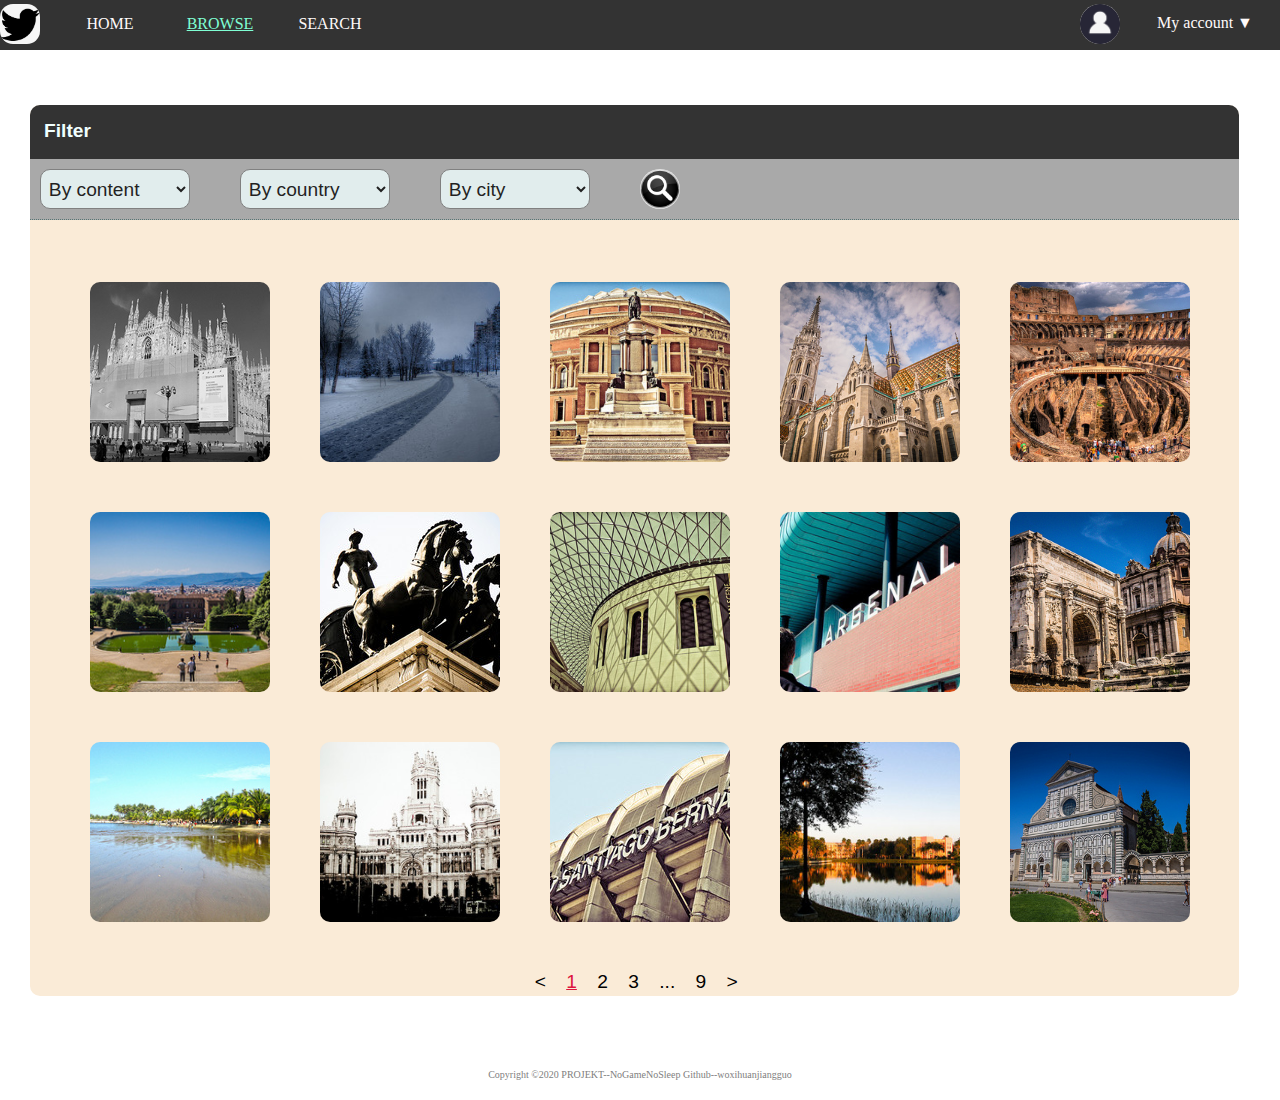
<file: src/browse.html>
<!DOCTYPE html>
<html lang="en">
<head>
    <meta charset="UTF-8">
    <meta name="viewport" content="width=device-width,initial-scale=1.0">
    <title>Browse</title>
    <link rel="stylesheet" href="css/gen.css">
    <link rel="stylesheet" href="css/reset.css">
    <link rel="stylesheet" href="css/browse.css">
    <script>
        function nextChange()
        {
            var first = document.getElementById("country_filter");
            var second = document.getElementById("city_filter");
            second.options.length = 0; // 清除second下拉框的所有内容
            if(first.selectedIndex == 0)
            {
                second.options.add(new Option("By city", "0", false, true));
            }
            if(first.selectedIndex == 1)
            {
                second.options.add(new Option("Shanghai", "0", false, true));
                second.options.add(new Option("Kunming", "2"));
                second.options.add(new Option("Yantai", "3"));
                second.options.add(new Option("Beijing", "1"));
            }

            if(first.selectedIndex == 2)
            {
                second.options.add(new Option("Tokyo", "0", false, true));
                second.options.add(new Option("Osaka", "1"));
                second.options.add(new Option("Kamakura", "2"));
            }
            if(first.selectedIndex == 3)
            {
                second.options.add(new Option("Rome", "0", false, true));
                second.options.add(new Option("Milan", "1"));
                second.options.add(new Option("Venice", "2"));
                second.options.add(new Option("Florence", "3"));
            }
            if(first.selectedIndex == 4)
            {
                second.options.add(new Option("New York", "0", false, true));
                second.options.add(new Option("San Francisco", "1"));
                second.options.add(new Option("Washington", "2"));
            }
        }

    </script>
</head>
<body>
    <nav>
    <ul class="navbar">
        <li id="nav_icon"><img src="../img/logo.jpg" alt="XX" width="40px" height="40px" ></li>
        <li class="nav_first_word"><a href="homepage.html">Home</a></li>
        <li class=" nav_current nav_back_word"><a href="browse.html">Browse</a></li>
        <li class="nav_back_word"><a href="search.html">Search</a></li>
        <li id="nav_last">My account ▼
            <ul>
                <li><img src="../img/up.jpg" alt="error" height="35px" width="35px" class="userIcon"><a href="user/upload.html">Upload</a></li>
                <li><img src="../img/my.jpg" alt="error" height="35px" width="35px" class="userIcon"><a href="user/myphoto.html">My photo</a></li>
                <li><img src="../img/love.jpg" alt="error" height="35px" width="35px" class="userIcon"><a href="user/favourite.html">Favourite</a></li>
                <li><img src="../img/login.jpg" alt="error" height="35px" width="35px" class="userIcon"><a href="../index.html">Login</a></li>
            </ul>
        </li>
        <li id="nav_man"><img src="../img/man.jpg" alt="error" width="40px" height="40px"></li>
    </ul>
</nav>

    <main>
        <section>
            <div class="search_title">
                <h1>Filter</h1>
            </div>
            <div class="search_below in_middle">
                <select name="content_filter" id="content_filter">
                    <option value="none" selected>By content</option>
                    <option value="Sea">Sea</option>
                    <option value="Building">Building</option>
                    <option value="Forest">Forest</option>
                    <option value="People">People</option>
                </select>
                <select name="country_filter" id="country_filter" onchange="nextChange()">
                    <option value="none" selected>By country</option>
                    <option value="Sea">China</option>
                    <option value="Building">Japan</option>
                    <option value="Forest">Italy</option>
                    <option value="People">America</option>
                </select>
                <select name="city_filter" id="city_filter">
                    <option value="none" selected>By city</option>
                </select>
                <label for="search_by_filter">
                    <img src="../img/search.jpg" alt="error" height="40px" width="40px" class="search_button">
                </label>
                <input type="button" id="search_by_filter" onclick="alert('已完成搜索')" style="visibility: hidden">
            </div>

            <div class="browse_pic">
                <div class="picWall">
                    <ul>
                        <li><div><a href="detail.html"><img src="../img/browsepic/pic1.jpg" alt="error"></a></div></li>
                        <li><div><a href="detail.html"><img src="../img/browsepic/pic2.jpg" alt="error"></a></div></li>
                        <li><div><a href="detail.html"><img src="../img/browsepic/pic3.jpg" alt="error"></a></div></li>
                    </ul>
                    <ul>
                        <li><div><a href="detail.html"><img src="../img/browsepic/pic4.jpg" alt="error"></a></div></li>
                        <li><div><a href="detail.html"><img src="../img/browsepic/pic5.jpg" alt="error"></a></div></li>
                        <li><div><a href="detail.html"><img src="../img/browsepic/pic6.jpg" alt="error"></a></div></li>
                    </ul>
                    <ul>
                        <li><div><a href="detail.html"><img src="../img/browsepic/pic7.jpg" alt="error"></a></div></li>
                        <li><div><a href="detail.html"><img src="../img/browsepic/pic8.jpg" alt="error"></a></div></li>
                        <li><div><a href="detail.html"><img src="../img/browsepic/pic9.jpg" alt="error"></a></div></li>
                    </ul>
                    <ul>
                        <li><div><a href="detail.html"><img src="../img/browsepic/pic10.jpg" alt="error"></a></div></li>
                        <li><div><a href="detail.html"><img src="../img/browsepic/pic11.jpg" alt="error"></a></div></li>
                        <li><div><a href="detail.html"><img src="../img/browsepic/pic12.jpg" alt="error"></a></div></li>
                    </ul>
                    <ul>
                        <li><div><a href="detail.html"><img src="../img/browsepic/pic13.jpg" alt="error"></a></div></li>
                        <li><div><a href="detail.html"><img src="../img/browsepic/pic14.jpg" alt="error"></a></div></li>
                        <li><div><a href="detail.html"><img src="../img/browsepic/pic15.jpg" alt="error"></a></div></li>
                    </ul>
                </div>
                <h1 id="page_number">
                    <ul>
                        <li>&#60;</li>
                        <li>1</li>
                        <li>2</li>
                        <li>3</li>
                        <li>...</li>
                        <li>9</li>
                        <li>&#62;</li>
                    </ul>
                </h1>
            </div>
        </section>

        <aside>
            <div id="aside_top">
                <div class="search_title" >
                    <h1>Search by Title</h1>
                </div>
                <div class="search_below">
                    <input type="text" placeholder="Search">
                    <label for="search_by_word">
                        <img src="../img/search.jpg" alt="error" height="40px" width="40px" class="search_button">
                    </label>
                    <input type="button" id="search_by_word" onclick="alert('已完成搜索')" style="visibility: hidden">
                </div>
            </div>
            <div id="aside_mid">
                <div class="search_title">
                    <h1>Hot Country</h1>
                </div>
                <div class="search_below in_middle hyperlink"><a href="#" onclick="alert('已完成切换')">Italy</a></div>
                <div class="search_below in_middle hyperlink"><a href="#" onclick="alert('已完成切换')">China</a></div>
                <div class="search_below hyperlink"><a href="#" onclick="alert('已完成切换')">Japan</a></div>
            </div>
            <div id="aside_bottom">
                <div class="search_title">
                    <h1>Hot City</h1>
                </div>
                <div class="search_below in_middle hyperlink"><a href="#" onclick="alert('已完成切换')">Rome</a></div>
                <div class="search_below in_middle hyperlink"><a href="#" onclick="alert('已完成切换')">Shanghai</a></div>
                <div class="search_below hyperlink"><a href="#" onclick="alert('已完成切换')">Tokyo</a></div>
            </div>
            <div id="aside_bottom2">
                <div class="search_title">
                    <h1>Hot Content</h1>
                </div>
                <div class="search_below in_middle hyperlink"><a href="#" onclick="alert('已完成切换')">People</a></div>
                <div class="search_below in_middle hyperlink"><a href="#" onclick="alert('已完成切换')">Building</a></div>
                <div class="search_below hyperlink"><a href="#" onclick="alert('已完成切换')">Scenery</a></div>
            </div>
        </aside>
    </main>

    <footer id="word_footer_search">
        Copyright ©2020 PROJEKT--NoGameNoSleep Github--woxihuanjiangguo
    </footer>
</body>
</html>
</file>
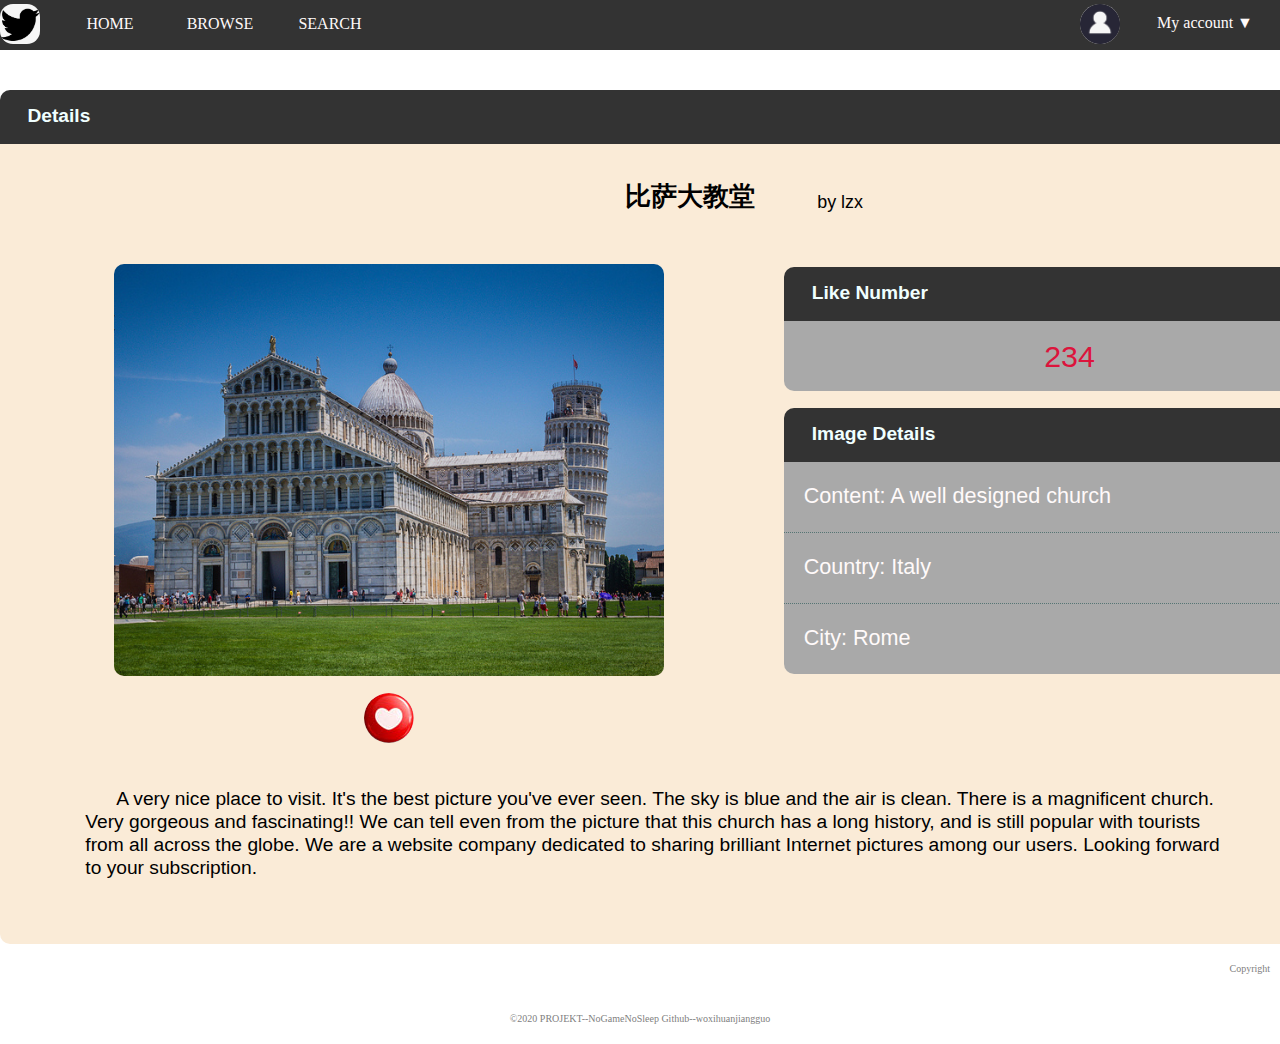
<file: src/detail.html>
<!DOCTYPE html>
<html lang="en">
<head>
    <meta charset="UTF-8">
    <meta name="viewport" content="width=device-width,initial-scale=1.0">
    <title>Details</title>
    <link rel="stylesheet" href="css/gen.css">
    <link rel="stylesheet" href="css/reset.css">
    <link rel="stylesheet" href="css/detail.css">
</head>
<body>
<nav>
    <ul class="navbar">
        <li id="nav_icon"><img src="../img/logo.jpg" alt="XX" width="40px" height="40px"></li>
        <li class="nav_first_word"><a href="homepage.html">Home</a></li>
        <li class="nav_back_word"><a href="browse.html">Browse</a></li>
        <li class="nav_back_word"><a href="search.html">Search</a></li>
        <li id="nav_last">My account ▼
            <ul>
                <li><img src="../img/up.jpg" alt="error" height="35px" width="35px" class="userIcon"><a
                        href="user/upload.html">Upload</a></li>
                <li><img src="../img/my.jpg" alt="error" height="35px" width="35px" class="userIcon"><a
                        href="user/myphoto.html">My photo</a></li>
                <li><img src="../img/love.jpg" alt="error" height="35px" width="35px" class="userIcon"><a
                        href="user/favourite.html">Favourite</a></li>
                <li><img src="../img/login.jpg" alt="error" height="35px" width="35px" class="userIcon"><a
                        href="../index.html">Login</a></li>
            </ul>
        </li>
        <li id="nav_man"><img src="../img/man.jpg" alt="error" width="40px" height="40px"></li>
    </ul>
</nav>

<main>
    <div class="search_title">
        <h1>Details</h1>
    </div>
    <div class="search_below">
        <h1 id="topic">比萨大教堂 <span id="author">by lzx</span> </h1>
        <div class="detail_body">

            <div class="detail_body_left">
                <img src="../img/otherpic/searchpic.jpg" alt="er" width="550px" height="auto">
                <a href="#" onclick="alert('您已喜欢这个图片')"><img src="../img/like.jpg" id="like_icon" alt="er" width="50px" height="auto"></a>
            </div>
            <div class="detail_body_right">
                <div class="search_title">
                    <h1>Like Number</h1>
                </div>
                <div class="search_below like_number">
                    <h1>234</h1>
                </div>
                <div class="search_title">
                    <h1>Image Details</h1>
                </div>
                <div class="search_below in_middle image_details">
                    <h1>Content: A well designed church</h1>
                </div>
                <div class="search_below in_middle image_details">
                    <h1>Country: Italy</h1>
                </div>
                <div class="search_below image_details">
                <h1>City: Rome</h1>
            </div>
            </div>
            <p>
                      A very nice place to visit. It's the best picture you've ever seen. The sky is blue and the air is clean. There is a magnificent church.
                Very gorgeous and fascinating!! We can tell even from the picture that this church has a long history, and is still popular with tourists
                from all across the globe. We are a website company dedicated to sharing brilliant Internet pictures among our users. Looking forward
                to your subscription.
            </p>
            <pre>
                      A very nice place to visit. It's the best picture you've ever seen. The sky is blue and the air is clean. There is a magnificent church.
                Very gorgeous and fascinating!! We can tell even from the picture that this church has a long history, and is still popular with tourists
                from all across the globe. We are a website company dedicated to sharing brilliant Internet pictures among our users. Looking forward
                to your subscription.
            </pre>
        </div>
    </div>
</main>

<footer id="word_footer_search">
    Copyright ©2020 PROJEKT--NoGameNoSleep Github--woxihuanjiangguo
</footer>
</body>
</html>
</file>
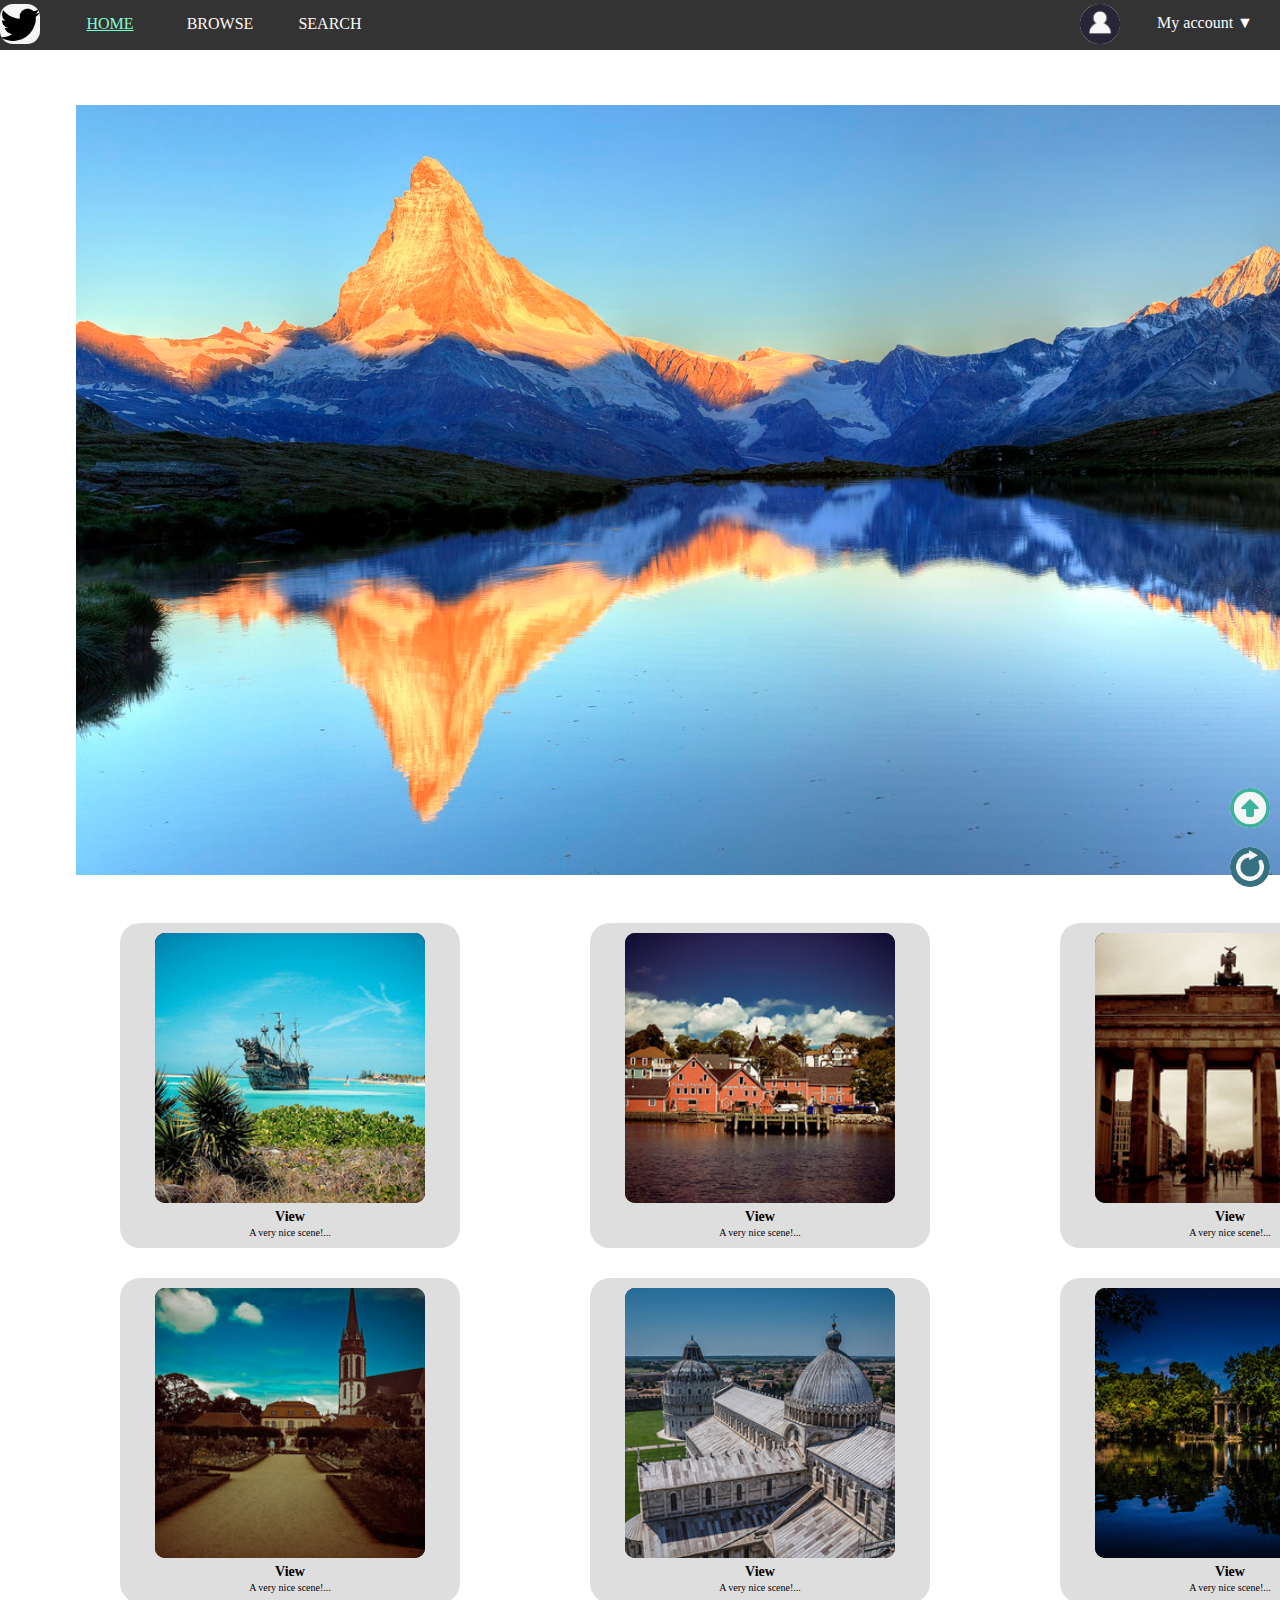
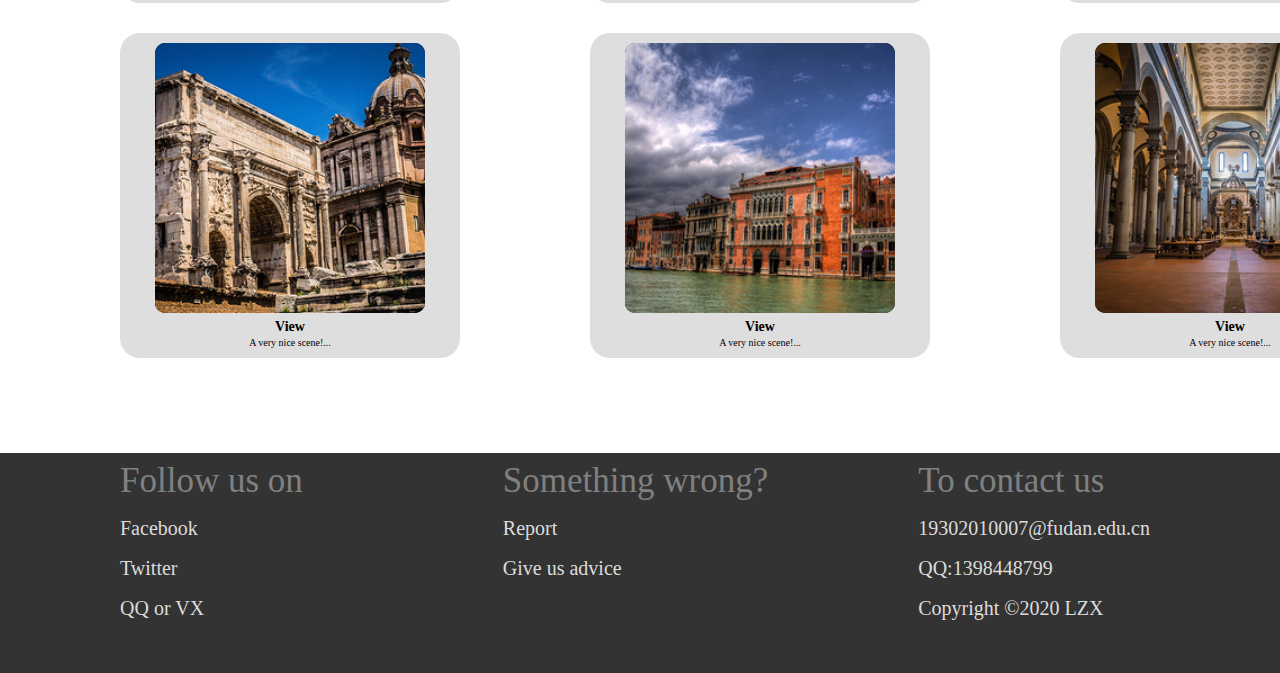
<file: src/homepage.html>
<!DOCTYPE html>
<html lang="en">
<head>
    <meta charset="UTF-8">
    <meta name="viewport" content="width=device-width,initial-scale=1.0">
    <title>Home</title>
    <link rel="stylesheet" href="css/gen.css">
    <link rel="stylesheet" href="css/reset.css">
</head>
<body>
    <nav>
        <ul class="navbar">
            <li id="nav_icon"><img src="../img/logo.jpg" alt="XX" width="40px" height="40px" ></li>
            <li class="nav_first_word nav_current"><a href="homepage.html">Home</a></li>
            <li class="nav_back_word"><a href="browse.html">Browse</a></li>
            <li class="nav_back_word"><a href="search.html">Search</a></li>
            <li id="nav_last">My account ▼
                <ul>
                    <li><img src="../img/up.jpg" alt="error" height="35px" width="35px" class="userIcon"><a href="user/upload.html">Upload</a></li>
                    <li><img src="../img/my.jpg" alt="error" height="35px" width="35px" class="userIcon"><a href="user/myphoto.html">My photo</a></li>
                    <li><img src="../img/love.jpg" alt="error" height="35px" width="35px" class="userIcon"><a href="user/favourite.html">Favourite</a></li>
                    <li><img src="../img/login.jpg" alt="error" height="35px" width="35px" class="userIcon"><a href="../index.html">Login</a></li>
                </ul>
            </li>
            <li id="nav_man"><img src="../img/man.jpg" alt="error" width="40px" height="40px"></li>
        </ul>
    </nav>

    <section class="headPic">
            <img src="../img/homepic/head.jpg" alt="error">
        </section>

    <section class="sixPic">
            <ul>
                <li>
                    <a href="detail.html"><img src="../img/homepic/home1.jpg" alt="error"></a>
                    <h1>View</h1>
                    <p>A very nice scene!...</p>
                </li>
                <li><a href="detail.html"><img src="../img/homepic/home2.jpg" alt="error"></a>
                    <h1>View</h1>
                    <p>A very nice scene!...</p>
                </li>
                <li><a href="detail.html"><img src="../img/homepic/home3.jpg" alt="error"></a>
                    <h1>View</h1>
                    <p>A very nice scene!...</p>
                </li>
            </ul>
            <ul>
                <li><a href="detail.html"><img src="../img/homepic/home4.jpg" alt="error"></a>
                    <h1>View</h1>
                    <p>A very nice scene!...</p>
                </li>
                <li><a href="detail.html"><img src="../img/homepic/home5.jpg" alt="error"></a>
                    <h1>View</h1>
                    <p>A very nice scene!...</p>
                </li>
                <li><a href="detail.html"><img src="../img/homepic/home6.jpg" alt="error"></a>
                    <h1>View</h1>
                    <p>A very nice scene!...</p>
                </li>
            </ul>
            <ul>
                <li><a href="detail.html"><img src="../img/homepic/home7.jpg" alt="error"></a>
                    <h1>View</h1>
                    <p>A very nice scene!...</p>
                </li>
                <li><a href="detail.html"><img src="../img/homepic/home8.jpg" alt="error"></a>
                    <h1>View</h1>
                    <p>A very nice scene!...</p>
                </li>
                <li><a href="detail.html"><img src="../img/homepic/home9.jpg" alt="error"></a>
                <h1>View</h1>
                    <p>A very nice scene!...</p>
                </li>
            </ul>
        </section>

    <div id="footerContainer">
        <footer id="homeFooter">
            <ul>
                <li>
                    <h1>Follow us on</h1>
                </li>
                <li>
                    <p>Facebook</p>
                </li>
                <li>
                    <p>Twitter</p>
                </li>
                <li>
                    <p>QQ or VX</p>
                </li>
            </ul>
            <ul>
                <li>
                    <h1>Something wrong?</h1>
                </li>
                <li>
                    <p>Report</p>
                </li>
                <li>
                    <p>Give us advice</p>
                </li>
            </ul>
            <ul>
                <li>
                    <h1>To contact us</h1>
                </li>
                <li>
                    <p>19302010007@fudan.edu.cn</p>
                </li>
                <li>
                    <p>QQ:1398448799</p>
                </li>
                <li>
                    <p>Copyright ©2020 LZX</p>
                </li>
            </ul>
        </footer>
    </div>


    <div class="button">
        <a href="#nav_icon"><img src="../img/button1.jpg" alt="error" width="40px" height="40px"></a>
        <br>
        <br>
        <div><img src="../img/button2.jpg" alt="error" width="40px" height="40px" onclick="alert('图片已刷新')"></div>
    </div>
</body>
</html>
</file>
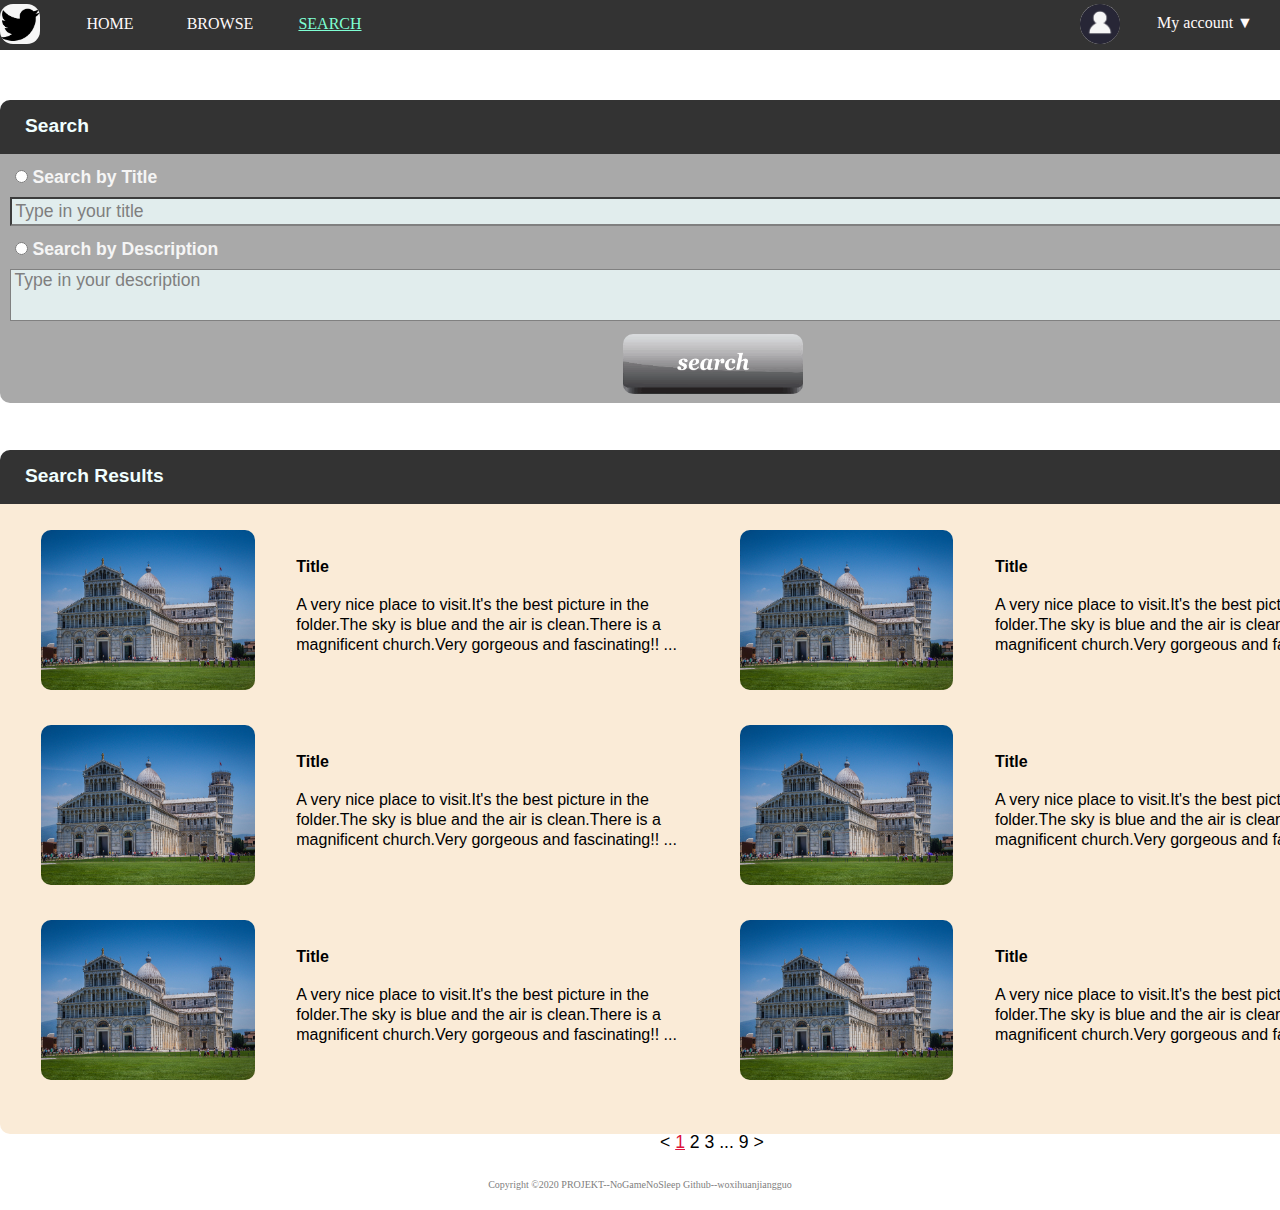
<file: src/search.html>
<!DOCTYPE html>
<html lang="en">
<head>
    <meta charset="UTF-8">
    <meta name="viewport" content="width=device-width,initial-scale=1.0">
    <title>Search</title>
    <link rel="stylesheet" href="css/gen.css">
    <link rel="stylesheet" href="css/reset.css">
    <link rel="stylesheet" href="css/search.css">
</head>
<body>
    <nav>
    <ul class="navbar">
        <li id="nav_icon"><img src="../img/logo.jpg" alt="XX" width="40px" height="40px" ></li>
        <li class="nav_first_word"><a href="homepage.html">Home</a></li>
        <li class="nav_back_word"><a href="browse.html">Browse</a></li>
        <li class="nav_current nav_back_word"><a href="search.html">Search</a></li>
        <li id="nav_last">My account ▼
            <ul>
                <li><img src="../img/up.jpg" alt="error" height="35px" width="35px" class="userIcon"><a href="user/upload.html">Upload</a></li>
                <li><img src="../img/my.jpg" alt="error" height="35px" width="35px" class="userIcon"><a href="user/myphoto.html">My photo</a></li>
                <li><img src="../img/love.jpg" alt="error" height="35px" width="35px" class="userIcon"><a href="user/favourite.html">Favourite</a></li>
                <li><img src="../img/login.jpg" alt="error" height="35px" width="35px" class="userIcon"><a href="../index.html">Login</a></li>
            </ul>
        </li>
        <li id="nav_man"><img src="../img/man.jpg" alt="error" width="40px" height="40px"></li>
    </ul>
</nav>

    <section>
        <div class="search_title">
            <h1>Search</h1>
        </div>
        <div class="search_below">
            <div id="choice1">
                <p>
                    <input type="radio" value="Search By Title"  id="radio_1" name="search_method">
                    <label for="radio_1">Search by Title</label>
                </p>
                <input type="text" placeholder="Type in your title" name="search_content_title">
            </div>
            <div id="choice2">
                <p>
                    <input type="radio" value="Search By Description" id="radio_2" name="search_method">
                    <label for="radio_2">Search by Description</label>
                </p>
                <textarea name="search_content_description" id="textarea" cols="30" rows="2" placeholder="Type in your description"></textarea>
            </div>

            <a href="#" onclick="alert('已完成搜索')"><img src="../img/searchbutton.png" alt="er" height="60px" width="180px"></a>
        </div>
    </section>

    <main>
        <div class="search_title">
            <h1>Search Results</h1>
        </div>
        <div class="search_below">
            <ul>
                <li>
                    <a href="detail.html"><img src="../img/otherpic/searchpic.jpg" alt="er"height="160px" width="auto"></a>
                    <div>
                        <h1>Title</h1>
                        <p>A very nice place to visit.It's the best picture in the folder.The sky is blue and the air is clean.There is a magnificent church.Very gorgeous and fascinating!!</p>
                    </div>
                </li>
                <li>
                    <a href="detail.html"><img src="../img/otherpic/searchpic.jpg" alt="er"height="160px" width="auto"></a>
                    <div>
                        <h1>Title</h1>
                        <p>A very nice place to visit.It's the best picture in the folder.The sky is blue and the air is clean.There is a magnificent church.Very gorgeous and fascinating!!</p>
                    </div>
                </li>
            </ul>
            <ul>
                <li>
                    <a href="detail.html"><img src="../img/otherpic/searchpic.jpg" alt="er"height="160px" width="auto"></a>
                    <div>
                        <h1>Title</h1>
                        <p>A very nice place to visit.It's the best picture in the folder.The sky is blue and the air is clean.There is a magnificent church.Very gorgeous and fascinating!!</p>
                    </div>
                </li>
                <li>
                    <a href="detail.html"><img src="../img/otherpic/searchpic.jpg" alt="er"height="160px" width="auto"></a>
                    <div>
                        <h1>Title</h1>
                        <p>A very nice place to visit.It's the best picture in the folder.The sky is blue and the air is clean.There is a magnificent church.Very gorgeous and fascinating!!</p>
                    </div>
                </li>
            </ul>
            <ul>
                <li>
                    <a href="detail.html"><img src="../img/otherpic/searchpic.jpg" alt="er"height="160px" width="auto"></a>
                    <div>
                        <h1>Title</h1>
                        <p>A very nice place to visit.It's the best picture in the folder.The sky is blue and the air is clean.There is a magnificent church.Very gorgeous and fascinating!!</p>
                    </div>
                </li>
                <li>
                    <a href="detail.html"><img src="../img/otherpic/searchpic.jpg" alt="er"height="160px" width="auto"></a>
                    <div>
                        <h1>Title</h1>
                        <p>A very nice place to visit.It's the best picture in the folder.The sky is blue and the air is clean.There is a magnificent church.Very gorgeous and fascinating!!</p>
                    </div>
                </li>
            </ul>

        </div>
        <h1 id="page_number">
            <ul>
                <li>&#60;</li>
                <li>1</li>
                <li>2</li>
                <li>3</li>
                <li>...</li>
                <li>9</li>
                <li>&#62;</li>
            </ul>
        </h1>
    </main>

    <footer id="word_footer_search">
        Copyright ©2020 PROJEKT--NoGameNoSleep Github--woxihuanjiangguo
    </footer>
</body>
</html>
</file>
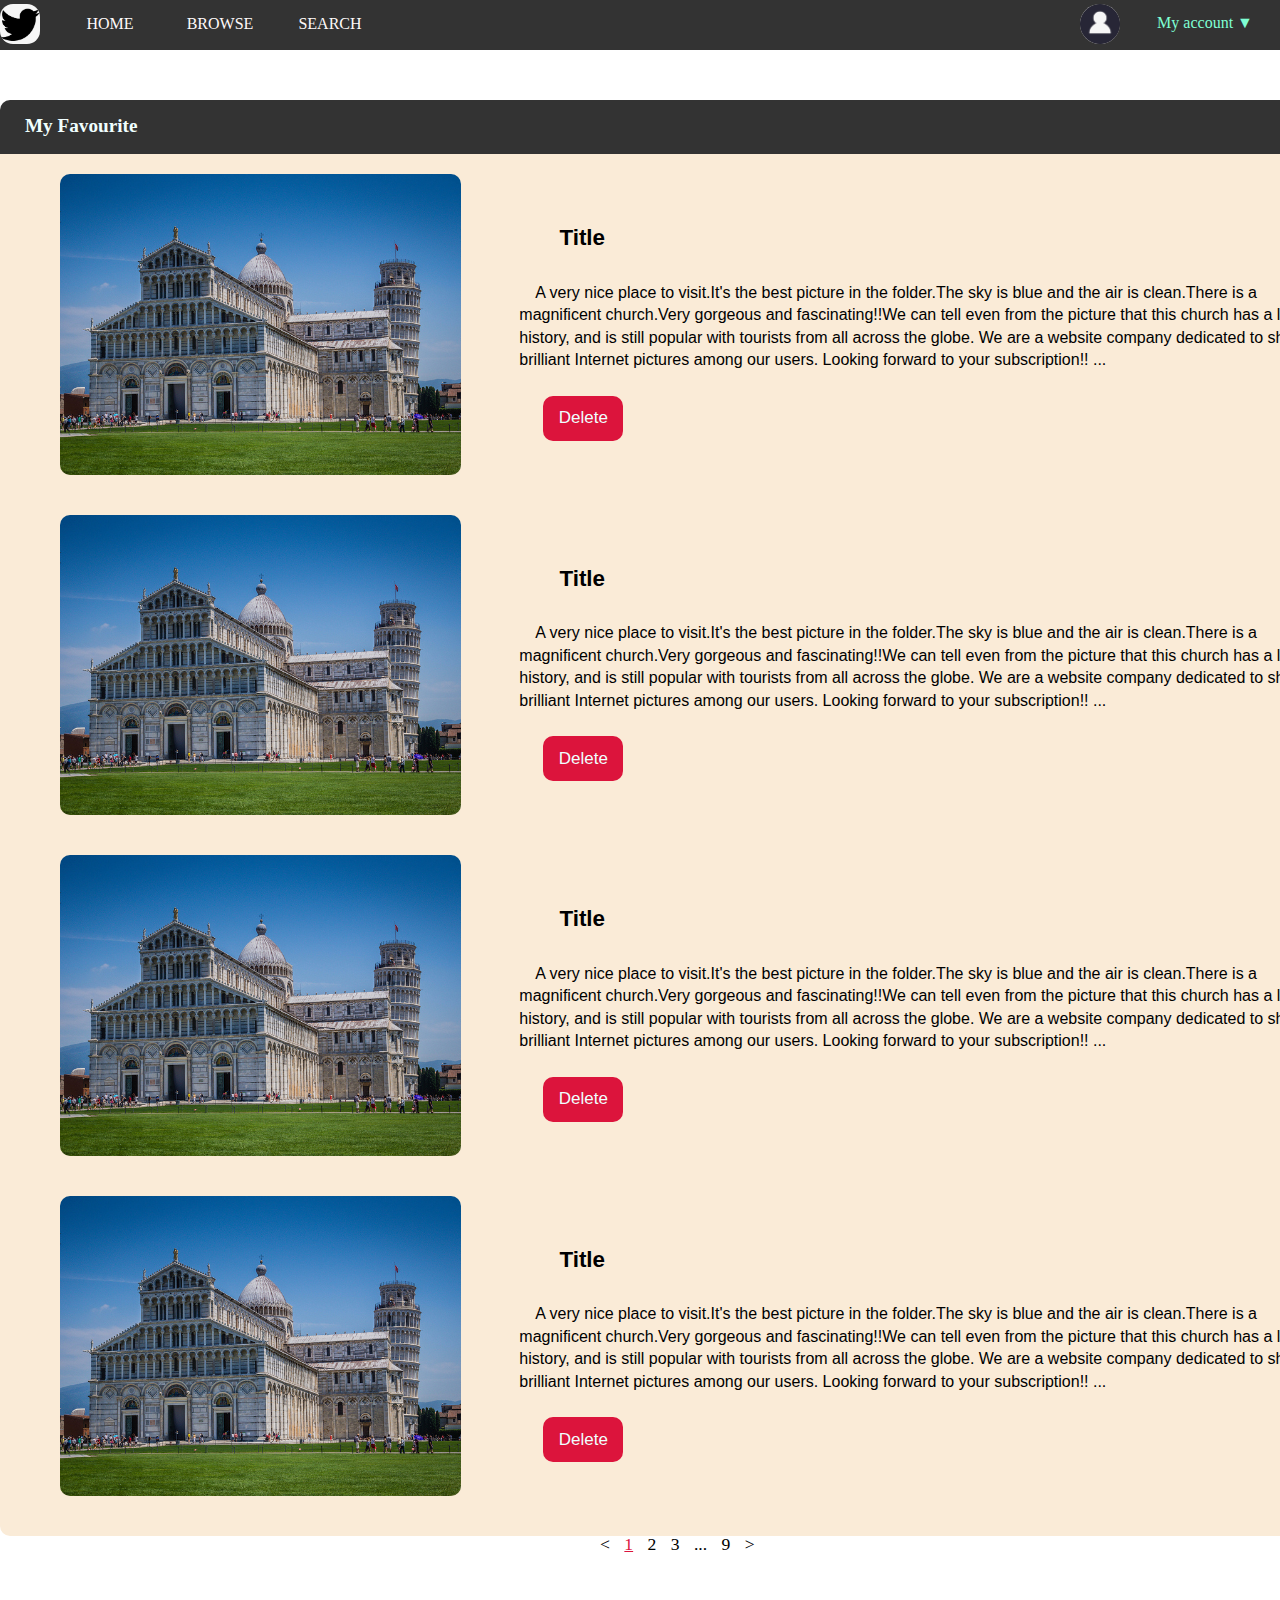
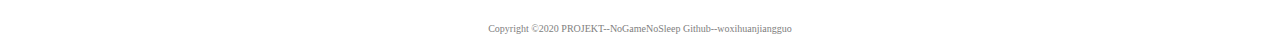
<file: src/user/favourite.html>
<!DOCTYPE html>
<html lang="en">
<head>
    <meta charset="UTF-8">
    <meta name="viewport" content="width=device-width,initial-scale=1.0">
    <title>My Favourite</title>
    <link rel="stylesheet" href="../css/gen.css">
    <link rel="stylesheet" href="../css/reset.css">
    <link rel="stylesheet" href="../css/mine.css">
</head>
<body>
<nav>
    <ul class="navbar">
        <li id="nav_icon"><img src="../../img/logo.jpg" alt="XX" width="40px" height="40px" ></li>
        <li class="nav_first_word"><a href="../homepage.html">Home</a></li>
        <li class="nav_back_word"><a href="../browse.html">Browse</a></li>
        <li class="nav_back_word"><a href="../search.html">Search</a></li>
        <li id="nav_last" style="color: aquamarine">My account ▼
            <ul>
                <li><img src="../../img/up.jpg" alt="error" height="35px" width="35px" class="userIcon"><a href="upload.html">Upload</a></li>
                <li><img src="../../img/my.jpg" alt="error" height="35px" width="35px" class="userIcon"><a href="myphoto.html">My photo</a></li>
                <li><img src="../../img/love.jpg" alt="error" height="35px" width="35px" class="userIcon"><a href="favourite.html">Favourite</a></li>
                <li><img src="../../img/login.jpg" alt="error" height="35px" width="35px" class="userIcon"><a href="../../index.html">Login</a></li>
            </ul>
        </li>
        <li id="nav_man"><img src="../../img/man.jpg" alt="error" width="40px" height="40px"></li>
    </ul>
</nav>

<main>
    <div class="search_title">
        <h1>My Favourite</h1>
    </div>
    <div class="search_below">
        <ul>
            <li>
                <a href="../detail.html"><img src="../../img/otherpic/searchpic.jpg" alt="er"></a>
                <div>
                    <h1>Title</h1>
                    <p>A very nice place to visit.It's the best picture in the folder.The sky is blue and the air is clean.There is a magnificent church.Very gorgeous and fascinating!!We can tell even from the picture that this church has a long history, and is still popular with tourists
                        from all across the globe. We are a website company dedicated to sharing brilliant Internet pictures among our users. Looking forward to your subscription!!</p>
                    <input type="button" value="Delete" onclick="alert('已删除')">
                </div>
            </li>
            <li>
                <a href="../detail.html"><img src="../../img/otherpic/searchpic.jpg" alt="er"></a>
                <div>
                    <h1>Title</h1>
                    <p>A very nice place to visit.It's the best picture in the folder.The sky is blue and the air is clean.There is a magnificent church.Very gorgeous and fascinating!!We can tell even from the picture that this church has a long history, and is still popular with tourists
                        from all across the globe. We are a website company dedicated to sharing brilliant Internet pictures among our users. Looking forward to your subscription!!</p>
                    <input type="button" value="Delete" onclick="alert('已删除')">
                </div>
            </li>
            <li>
                <a href="../detail.html"><img src="../../img/otherpic/searchpic.jpg" alt="er"></a>
                <div>
                    <h1>Title</h1>
                    <p>A very nice place to visit.It's the best picture in the folder.The sky is blue and the air is clean.There is a magnificent church.Very gorgeous and fascinating!!We can tell even from the picture that this church has a long history, and is still popular with tourists
                        from all across the globe. We are a website company dedicated to sharing brilliant Internet pictures among our users. Looking forward to your subscription!!</p>
                    <input type="button" value="Delete" onclick="alert('已删除')">
                </div>
            </li>
            <li>
                <a href="../detail.html"><img src="../../img/otherpic/searchpic.jpg" alt="er"></a>
                <div>
                    <h1>Title</h1>
                    <p>A very nice place to visit.It's the best picture in the folder.The sky is blue and the air is clean.There is a magnificent church.Very gorgeous and fascinating!!We can tell even from the picture that this church has a long history, and is still popular with tourists
                        from all across the globe. We are a website company dedicated to sharing brilliant Internet pictures among our users. Looking forward to your subscription!!</p>
                    <input type="button" value="Delete" onclick="alert('已删除')">
                </div>
            </li>
        </ul>
    </div>
    <h1 id="page_number">
        <ul>
            <li>&#60;</li>
            <li>1</li>
            <li>2</li>
            <li>3</li>
            <li>...</li>
            <li>9</li>
            <li>&#62;</li>
        </ul>
    </h1>
</main>

<footer id="word_footer_search">
    Copyright ©2020 PROJEKT--NoGameNoSleep Github--woxihuanjiangguo
</footer>
</body>
</html>
</file>
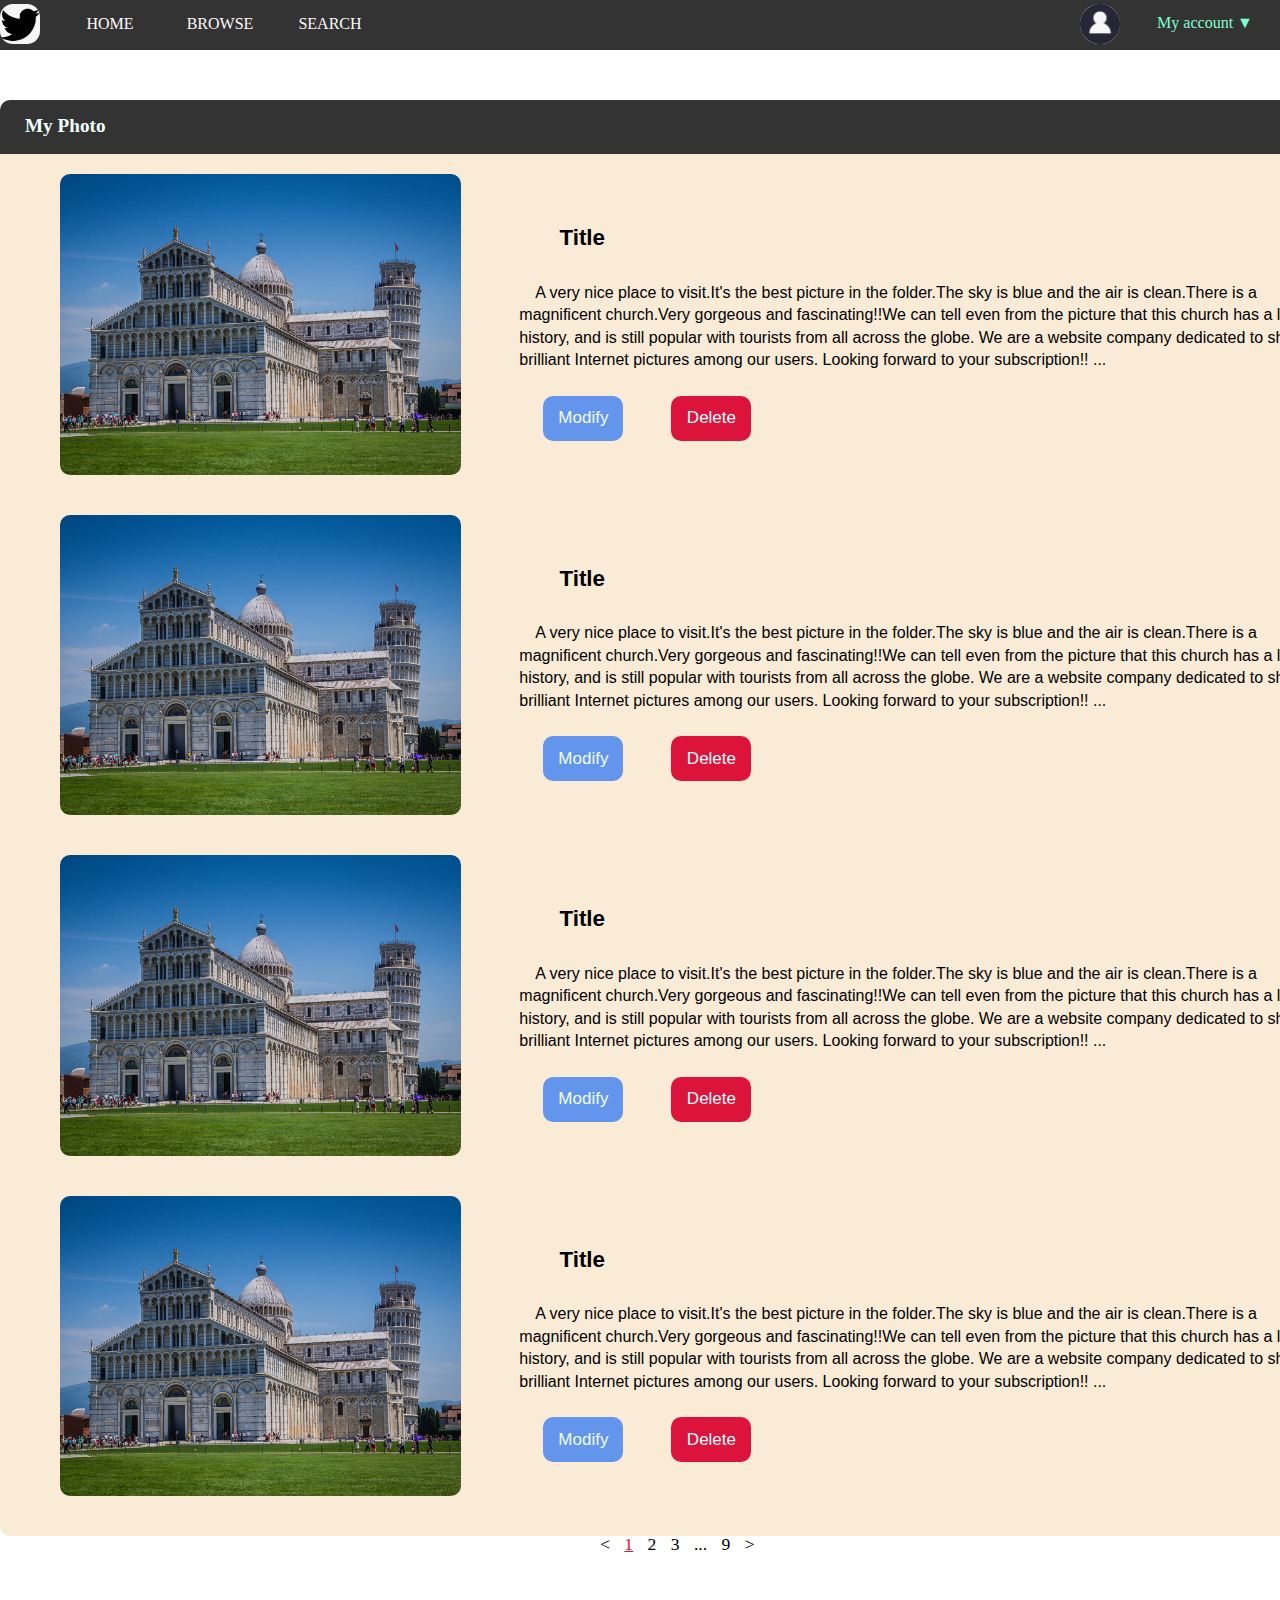
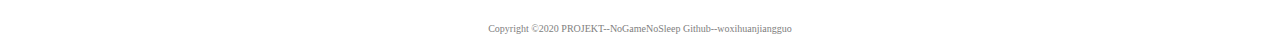
<file: src/user/myphoto.html>
<!DOCTYPE html>
<html lang="en">
<head>
    <meta charset="UTF-8">
    <meta name="viewport" content="width=device-width,initial-scale=1.0">
    <title>My Photo</title>
    <link rel="stylesheet" href="../css/gen.css">
    <link rel="stylesheet" href="../css/reset.css">
    <link rel="stylesheet" href="../css/mine.css">
</head>
<body>
<nav>
    <ul class="navbar">
        <li id="nav_icon"><img src="../../img/logo.jpg" alt="XX" width="40px" height="40px" ></li>
        <li class="nav_first_word"><a href="../homepage.html">Home</a></li>
        <li class="nav_back_word"><a href="../browse.html">Browse</a></li>
        <li class="nav_back_word"><a href="../search.html">Search</a></li>
        <li id="nav_last" style="color: aquamarine">My account ▼
            <ul>
                <li><img src="../../img/up.jpg" alt="error" height="35px" width="35px" class="userIcon"><a href="upload.html">Upload</a></li>
                <li><img src="../../img/my.jpg" alt="error" height="35px" width="35px" class="userIcon"><a href="myphoto.html">My photo</a></li>
                <li><img src="../../img/love.jpg" alt="error" height="35px" width="35px" class="userIcon"><a href="favourite.html">Favourite</a></li>
                <li><img src="../../img/login.jpg" alt="error" height="35px" width="35px" class="userIcon"><a href="../../index.html">Login</a></li>
            </ul>
        </li>
        <li id="nav_man"><img src="../../img/man.jpg" alt="error" width="40px" height="40px"></li>
    </ul>
</nav>

<main>
    <div class="search_title">
        <h1>My Photo</h1>
    </div>
    <div class="search_below">
        <ul>
            <li>
                <a href="../detail.html"><img src="../../img/otherpic/searchpic.jpg" alt="er"></a>
                <div>
                    <h1>Title</h1>
                    <p>A very nice place to visit.It's the best picture in the folder.The sky is blue and the air is clean.There is a magnificent church.Very gorgeous and fascinating!!We can tell even from the picture that this church has a long history, and is still popular with tourists
                        from all across the globe. We are a website company dedicated to sharing brilliant Internet pictures among our users. Looking forward to your subscription!!</p>
                    <form action="upload.html"><input type="submit" value="Modify" onclick=""><input type="button" value="Delete" onclick="alert('已删除')"></form>
                </div>
            </li>
            <li>
                <a href="../detail.html"><img src="../../img/otherpic/searchpic.jpg" alt="er"></a>
                <div>
                    <h1>Title</h1>
                    <p>A very nice place to visit.It's the best picture in the folder.The sky is blue and the air is clean.There is a magnificent church.Very gorgeous and fascinating!!We can tell even from the picture that this church has a long history, and is still popular with tourists
                        from all across the globe. We are a website company dedicated to sharing brilliant Internet pictures among our users. Looking forward to your subscription!!</p>
                    <form action="upload.html"><input type="submit" value="Modify" onclick=""><input type="button" value="Delete" onclick="alert('已删除')"></form>
                </div>
            </li>
            <li>
                <a href="../detail.html"><img src="../../img/otherpic/searchpic.jpg" alt="er"></a>
                <div>
                    <h1>Title</h1>
                    <p>A very nice place to visit.It's the best picture in the folder.The sky is blue and the air is clean.There is a magnificent church.Very gorgeous and fascinating!!We can tell even from the picture that this church has a long history, and is still popular with tourists
                        from all across the globe. We are a website company dedicated to sharing brilliant Internet pictures among our users. Looking forward to your subscription!!</p>
                    <form action="upload.html"><input type="submit" value="Modify" onclick=""><input type="button" value="Delete" onclick="alert('已删除')"></form>
                </div>
            </li>
            <li>
                <a href="../detail.html"><img src="../../img/otherpic/searchpic.jpg" alt="er"></a>
                <div>
                    <h1>Title</h1>
                    <p>A very nice place to visit.It's the best picture in the folder.The sky is blue and the air is clean.There is a magnificent church.Very gorgeous and fascinating!!We can tell even from the picture that this church has a long history, and is still popular with tourists
                        from all across the globe. We are a website company dedicated to sharing brilliant Internet pictures among our users. Looking forward to your subscription!!</p>
                    <form action="upload.html"><input type="submit" value="Modify" onclick=""><input type="button" value="Delete" onclick="alert('已删除')"></form>
                </div>
            </li>
        </ul>
    </div>
    <h1 id="page_number">
        <ul>
            <li>&#60;</li>
            <li>1</li>
            <li>2</li>
            <li>3</li>
            <li>...</li>
            <li>9</li>
            <li>&#62;</li>
        </ul>
    </h1>
</main>

<footer id="word_footer_search">
    Copyright ©2020 PROJEKT--NoGameNoSleep Github--woxihuanjiangguo
</footer>
</body>
</html>
</file>
<file: src/css/gen.css>
* {
    margin: 0;
    padding: 0;
    list-style-type: none;
}
/*大屏幕*/
@media screen and (min-width: 1024px){
    #word_footer_search{
        width: 100%;
        height: 10px;
        line-height: 50px;
        text-align: center;
        font-size: x-small;
        color: gray;
    }
    #word_footer {
        position: absolute;
        bottom: 0;
        width: 100%;
        height: 10px;
        line-height: 50px;
        text-align: center;
        font-size: x-small;
        color: gray;
    }
    nav {
        width: 100%;
        height: 50px;
        background: #333;
    }
}
/*中屏幕*/
@media screen and (max-width: 1024px) and (min-width: 600px){
    #word_footer_search{
        width: 100%;
        height: 10px;
        line-height: 50px;
        text-align: center;
        font-size: x-small;
        color: gray;
    }
    #word_footer {
        position: absolute;
        bottom: 0;
        width: 100%;
        height: 10px;
        line-height: 50px;
        text-align: center;
        font-size: x-small;
        color: gray;
    }
    section.headPic{
        width:1024px;
        height: 550px;
    }
    section.sixPic{
        width:1024px;
        height: 1500px;
        margin-left: -50px;
    }
    section.sixPic{
        padding-left: 35px;
    }
    section.sixPic ul:nth-child(3) li{
        float: left;
    }
    section.sixPic ul:nth-child(3) li:first-child{
        margin-right: 120px;
    }
    section.sixPic ul:nth-child(3) li:last-child{
        display: none;
    }

    div#footerContainer{
        height: 440px;
    }
    div#footerContainer footer ul:last-child{
        clear:both;
        margin-top: 30px;
        margin-left: 120px
    }
    nav {
        width: 100%;
        height: 50px;
        background: #333;
    }
}
/*小屏幕*/
@media screen and (max-width: 600px){
    #word_footer_search{
        width: 500px;
        height: 10px;
        line-height: 50px;
        text-align: center;
        font-size: xx-small;
        color: gray;
    }
    #word_footer {
        position: absolute;
        bottom: 0;
        width: 100%;
        height: 10px;
        line-height: 50px;
        text-align: center;
        font-size: xx-small;
        color: gray;
    }
    nav {
        width: 600px;
        height: 100px;
        background: #333;
    }
    nav #nav_last{
        float: left;
        margin-left: 50px;
        margin-right: 50px;
        margin-top:-20px;
    }
    nav #nav_man{
        float: left;
        margin-top: -15px;
        margin-left: -250px;
    }
    section.headPic{
        width: 500px;
        height: 250px;
    }
    section.sixPic{
        width: 500px;
        height: 3300px;
    }

    section.sixPic ul li{
        margin-left: -40px;
    }
    div#footerContainer{
        height: 660px;
        width: 600px;
    }
    div#footerContainer ul{
        clear: both;
        margin-left: 120px;
        margin-top: 30px;
    }
    div#footerContainer ul:nth-child(2){
        margin-left: 120px;
    }
    div#footerContainer ul:nth-child(3){
        margin-left: 120px;
    }




}
.navbar {
    list-style: none;
}

/*导航栏字的总体*/
.nav_first_word,.nav_back_word {
    width: 110px;
    height: 50px;
    text-align: center;
    float: left;
    margin-top: 13px;
}
.nav_first_word,.nav_back_word,#nav_last{
    padding-top: 3px;
}

.nav_first_word a,.nav_back_word a{
    text-transform: uppercase;
}
/*特殊字 当前页与第一个链接*/
.nav_first_word{
    margin-left: 15px;
}
.nav_current a{
    text-decoration: underline!important;
    color: aquamarine!important;
}
/*导航栏图片*/
#nav_icon{
    float: left;
    margin-top: 4px;
}
#nav_icon img{
    border-radius: 13px;
}
#nav_man{
    float: right;
    margin-right: 10px;
    margin-top: 4px;
}
#nav_man img{
    border-radius: 24px;
}
#nav_last {
    padding-top: 15px;
    height: 50px;
    text-align: center;
    float:right;
    width:150px;
    top:12px;
    cursor: pointer;
    color: snow;
}
#nav_last:hover ul li{
    display: block;
    position: relative;
    z-index: 10000;
}
#nav_last ul li{
    text-align:center;
    display: none;
    width: 150px;
    height: 50px;
    background: gray;
    line-height: 44px;
}
.userIcon{
    border-radius: 25px;
    float:left;
    margin-top: 7px;
    margin-left: 7px;
}
#nav_last ul li a{
    padding-right: 10px;
}


#nav_last ul{
    margin-top: 16px;
    float: right;
}
#nav_last ul li:hover{
    display: block;
    background: lightseagreen;
}




.navbar li a:link,.navbar li a:visited{
    text-decoration: none;
    color: snow;
}
.navbar li a:hover,.navbar li a:active,#nav_last:hover{
    text-decoration: underline;
    color: aquamarine;
}


/*主页*/
.headPic{
    width: 1521px;
    height:788px;
    margin:0px auto;
}
.headPic img{
    width: 90%;
    margin: 0 auto;
    display: block;
    margin-top: 55px;
    z-index: 1;
}
.sixPic{
    width: 1521px;
    height:1160px;
    margin: 0px auto;
}
.sixPic ul{
    float: left;
    margin-left: 130px;
}
.sixPic ul:first-child{
    margin-left: 120px;
}
.sixPic ul li{
    width: 340px;
    height: 320px;
    background-color:rgba(190,190,190,0.5);
    border-radius: 20px;
    margin-top:30px;
    padding-top: 5px;
    text-align: center;
    font-size: 10px;
}
.sixPic ul li a{
    display: block;
    width: 270px;
    height: 270px;
    background:black;
    margin: 5px auto;
    border-radius: 10px;
}
.sixPic ul li img{
    object-fit: cover;
    width: 270px;
    height: 270px;
    border-radius: 10px;
}
.sixPic ul li:hover{
    background-color:rgba(190,190,190,0.8);
    cursor: pointer;
}
.sixPic ul li img:hover{
    opacity: 0.8;
}
.sixPic ul li h1{
    font-weight: bold;
    font-size: 14px;
    padding-top: 2px;
    margin-bottom: 4px;
}
@media screen and (min-width: 600px) {
    #footerContainer{
        width: 100%;
        height:220px;
        background-color: #333333;
        font-size: 20px;
    }
}
@media screen and (max-width: 600px){
    #footerContainer{
        width: 1912px;
        height:220px;
        background-color: #333333;
        font-size: 20px;
    }
}
#homeFooter{
    margin: 0 auto;
    height: 220px;
    width: 1300px;
}
#homeFooter ul{
    float: left;
}
#homeFooter ul:first-child{
    margin-left: 120px;
}
#homeFooter ul:nth-child(2){
    margin-left: 200px;
}
#homeFooter ul:last-child{
    margin-left: 150px;
   margin-right: 50px;
}
#homeFooter ul li{
    padding-bottom: 20px;
}
#homeFooter ul li:first-child{
    margin-top: 10px;
}
#homeFooter ul li h1{
    font-size: 35px;
    color: grey;
    font-family: "Comic Sans MS";
}
#homeFooter ul li h1:hover{
    cursor: default;
}
#homeFooter ul li p{
    font-family: "Comic Sans MS";
    color: gainsboro;
}
#homeFooter ul li p:hover{
    text-decoration: underline;
    color: lightblue;
    cursor: pointer;
}
.button{
    position: fixed;
    bottom: 10px;
    right: 10px;
}
.button img{
    border-radius: 20px;
}
.button div:hover{
    cursor: pointer;
    opacity: 70%;
}
.button a:hover{
    opacity: 70%;
}
/*栏目*/
</file>
<file: src/css/browse.css>
main{
    margin:25px auto;
    margin-bottom: 75px;
    width: 1612px;
    height:900px;
    font-family: "Microsoft YaHei UI",sans-serif;
}
aside{
    z-index: 5;
    width: 323.39px;
    height: 765.89px;
    float: right;
    position: relative;
    margin: 15px;
}
img.search_button{
    border-radius: 20px;
}
img.search_button:hover{
    opacity: 0.8;
    cursor: pointer;
}
#aside_top{
    margin:30px auto;
    width: 95%;
    height: 97px;
}
#aside_mid,#aside_bottom,#aside_bottom2{
    margin:40px auto;
    width: 95%;
}

div.search_below.hyperlink:hover{
    background-color: gray;
    cursor: pointer;
}
aside #aside_top label[for]{
    float: right;
    margin: 10px 10px;
}
input[type="text"]{
    z-index: 5;
    font-size: 1.4em;
    height: 40px;
    margin-top: 8px;
    margin-left: 10px;
    width: 70%;
    background: azure;
    opacity: 0.8;
    outline: none;
    text-indent: 0.2em;
}
aside a{
    font-size: 1.2em;
    display: block;
    margin-left: 14px;
    padding-top: 17px;
    font-weight: bold;
}
aside a:link,aside a:visited{
    text-decoration: none;
    color: whitesmoke;
}
aside a:hover,aside a:active{
    text-decoration: underline;
    color: aquamarine;
}

/*主要部分*/
section{
    height: 99%;
    margin-top: 30px;
    margin-left: 30px;
    width: 75%;
    float: left;
    background: antiquewhite;
    border-radius: 10px;
}

section .search_below select{
    border-radius: 10px;
    width: 150px;
    height: 40px;
    margin-top: 10px;
    margin-right: 50px;
    background: azure;
    opacity: 0.8;
    outline: none;
    text-indent: 0.2em;
    font-size: 1.2em;
    float: left;
}
section .search_below select option{
    border-radius: 10px;
    text-indent: 0.2em;
    font-size: 1em;
}
section .search_below select:hover,input[type="text"]:hover{
    background: blanchedalmond;
}
section .search_below select:hover{
    cursor: pointer;
}
#content_filter{
    margin-left: 10px;
}
main section div.search_below label[for]{
    float: left;
    margin-top: 10px;
}


/*图片部分*/
main section div.browse_pic{
    height: 95%;
    width: 95%;
    margin:1% auto;
    justify-content: center;
}
main section div.browse_pic .picWall div{
    width: 180px;
    height: 180px;
}
main section div.browse_pic .picWall ul{
    float: left;
}
section div.browse_pic ul li{
    margin-right: 50px;
    margin-top: 50px;
}
section div.browse_pic ul:last-child li{
    margin-right: 0;
}
section div.browse_pic ul:first-child li{
    margin-left: 30px;
}
main section div.browse_pic .picWall div img{
    width: 180px;
    height: 180px;
    object-fit: cover;
}

main section div.browse_pic div a img{
    border-radius: 10px;
}
main section div.browse_pic div a img:hover{
    opacity: 0.7;
}

/*图片部分*/


main section div.browse_pic h1#page_number{
    margin-left: 40%;
    margin-top: 50px;
    font-size: 1.2em;
    display: inline-block;
}
main section div.browse_pic h1#page_number:hover{
    cursor: default;
}

main section div.browse_pic h1#page_number ul li{
    display: inline;
    margin-left: 15px;
}
main section div.browse_pic h1#page_number ul li:nth-child(2){
    color: crimson;
    text-decoration: underline;
}
main section div.browse_pic h1#page_number ul li:hover{
    cursor: pointer;
    color: crimson;
}
/*更改侧边栏*/
#aside_top div.search_title,#aside_mid div.search_below,
#aside_mid div.search_title,#aside_bottom div.search_title,
#aside_bottom div.search_below,#aside_bottom2 div.search_below,#aside_bottom2 div.search_title{
    height: 30px;
    font-size: 1.1em;
    padding-top: 10px;
}
#aside_mid div.search_below a,#aside_mid div.search_title a,#aside_bottom div.search_title a,#aside_bottom div.search_below a,
#aside_bottom2 a{
    font-size: 1.1em;
    padding-top: 0;
    margin-left: 12px;
}

/*统一使用到的*/
div.search_title{
    background: #333333;
    height: 40px;
    font-size: 1.2em;
    text-align: left;
    padding-top:14px;
    border-top-left-radius: 10px;
    border-top-right-radius: 10px;
    font-weight: bold;
}
div.search_title h1{
    margin-left: 14px;
    margin-top: 2px;
    color: azure;
}
div.search_below{
    height: 60px;
    background: darkgray;
    border-bottom-left-radius: 10px;
    border-bottom-right-radius: 10px;
}

div.search_below.in_middle{
    border-bottom-left-radius: 0;
    border-bottom-right-radius: 0;
    border-bottom: dotted 1px rgba(80,113,112,0.93);
}


/*响应式*/
@media screen and (min-width: 600px) and (max-width: 1024px) {
    main{
        width: 1024px;
        height: 1300px;
    }
    section{
        width: 677px;
        height: 1300px;
    }
    div.search_below.in_middle label{
        margin-left: -10px;
    }
    main section div.browse_pic ul{
        clear: both;
    }
    main section div.browse_pic div.picWall ul li{
        float: left;
        margin: 0;
        margin-right: 23px;
        margin-left: 11px;
        margin-top: 40px;
    }

    main section div.browse_pic h1#page_number{
        margin-left: 200px;
    }
    aside{
        width: 223px;
        margin-right: 70px;
        font-size: 0.9rem;
    }
    aside #aside_top label[for]{
        width: 29px;
        height: auto;
    }
}
@media screen and (max-width: 600px) {
    main{
        width: 600px;
        height: 2670px;
    }
    section{
        position: relative;
        top:730px;
        width: 450px;
        height: 1900px;
    }
    section div.search_below.in_middle{
        height: 122px;
    }
    section div.search_below.in_middle select#city_filter{
        margin-left: 10px;
        margin-top: 15px;
    }
    main section div.browse_pic div.picWall ul li{
        margin: 0;
        margin-left: 20px;
        margin-top: 50px;
    }
    main section div.browse_pic div.picWall ul:last-child li:last-child{
        display: none;
    }
    main section div.browse_pic div.picWall ul:last-child li{
        float: left;
    }
    main section div.browse_pic h1#page_number{
        margin-left: 100px;
    }
    aside{
        width: 400px;
        margin-right: 70px;
        font-size: 1.1rem;
        clear: both;
        position: relative;
        bottom: 1960px;
        right: 100px;
    }
}
</file>
<file: src/css/detail.css>
div.search_title{
    background: #333333;
    height: 40px;
    font-size: 1.2em;
    text-align: left;
    padding-top:14px;
    border-top-left-radius: 10px;
    border-top-right-radius: 10px;
    font-weight: bold;
}
div.search_title h1{
    margin-left: 14px;
    margin-top: 2px;
    color: azure;
    text-indent: 0.7em;
}
div.search_below{
    height: 800px;
    background: antiquewhite;
    border-bottom-left-radius: 10px;
    border-bottom-right-radius: 10px;
}
div.detail_body div.search_below{
    height: 70px;
    background: darkgray;
    border-bottom-left-radius: 10px;
    border-bottom-right-radius: 10px;
    font-size: 1.5em;
}
div.detail_body div.search_below.in_middle{
    border-bottom-left-radius: 0;
    border-bottom-right-radius: 0;
    border-bottom: dotted 1px rgba(80,113,112,0.93);
}
main{
    margin: 0 auto;
    margin-top: 40px;
    width: 1426px;
    font-family: "Microsoft YaHei UI",sans-serif;
}
h1#topic{
    font-size: 1.6em;
    font-weight: bold;
    cursor: default;
    width: 300px;
    margin:0 auto;
    padding:40px;
    //background: crimson;
    text-align: center;
}
span#author{
    font-weight: lighter;
    font-size: 0.7em;
    margin-top:10px;
    float: right;
}
div.detail_body img{
    border-radius: 10px;
    display: block;
}

/*左边*/
div.detail_body_left{
    margin-top: 1%;
    margin-left: 8%;
    float: left;
    width: 550px;
    height: 480px;
}
div.detail_body_left a{
    display: block;
    width: 50px;
    height: 50px;
    margin: 3% auto;
}
img#like_icon{
    border-radius: 25px;
}
img#like_icon:hover{
    opacity: 0.7;
}
img#like_icon:active{
    transform: translate(5%,5%);
}
/*右边*/
div.detail_body_right {
    width: 40%;
    float: right;
    margin-right: 5%;
}
div.detail_body_right div.search_title{
    margin-top: 3%;
}
div.detail_body_right div.search_title:nth-child(3){
    margin-top: 3%;
}
div.detail_body_right div.search_below.like_number{
    color: crimson;
    text-align: center;
    font-size: 1.9em;
}
div.detail_body_right div.search_below.like_number h1{
    padding-top: 3.5%;
}
div.detail_body_right div.search_below.image_details h1{
    text-indent: 0.9em;
    padding-top: 4%;
    color:snow;
    font-size: 0.9em;
}
pre{
    float: left;
    margin:3% auto;
    font-size: 1.2em;
    line-height: 1.2em;
}
p{
    display: none;
}
@media screen and (max-width: 1024px) and (min-width: 600px) {
    main{
        width: 800px;
        height: 1400px;
    }
    main div.search_below{
        height: 1300px;
    }
    main div.search_below div.detail_body_left{
        margin-left: 123px;
    }
    main div.search_below div.detail_body_right{
        width: 450px;
        margin-right: 170px;
        font-size: 0.9rem;
        margin-top: 30px;
    }
    main div.search_below div.detail_body_right div.search_below.image_details,
    main div.search_below div.detail_body_right div.search_below.like_number{
        line-height: 2.5rem;
    }
    pre{
        display: none;
    }
    p{
        display: block;
        float: right;
        width: 600px;
        font-size: 1.2rem;
        margin-top: 50px;
        margin-right: 90px;
        text-indent: 2rem;
    }
}

@media screen and (max-width: 600px){
    main{
        width: 500px;
        height: 1300px;
    }
    main div.search_below{
        height: 1200px;
    }
    main div.search_below div.detail_body_left{
        margin-left: 50px;
        width: 80%;

    }
    main div.search_below div.detail_body_left img{
        width: 100%;
    }
    main div.search_below div.detail_body_right{
        margin-right: 80px;
        width: 350px;
        font-size: 0.9rem;
        margin-top: -90px;
    }
    main div.search_below div.detail_body_right div.search_below.image_details,
    main div.search_below div.detail_body_right div.search_below.like_number{
        line-height: 2.5rem;
    }
    pre{
        display: none;
    }
    p{
        display: block;
        float: right;
        width: 450px;
        font-size: 1rem;
        margin-top: 50px;
        margin-right: 20px;
        text-indent: 2rem;
        line-height: 1.4rem;
    }
}
</file>
<file: src/css/search.css>
div.search_title{
    background: #333333;
    height: 40px;
    font-size: 1.2em;
    text-align: left;
    padding-top:14px;
    border-top-left-radius: 10px;
    border-top-right-radius: 10px;
    font-weight: bold;
}
div.search_title h1{
    margin-left: 25px;
    margin-top: 2px;
    color: azure;
}

section div.search_below{
    height: 83%;
    background: darkgray;
    border-bottom-left-radius: 10px;
    border-bottom-right-radius: 10px;
}
main div.search_below{
    height: 83%;
    background: antiquewhite;
    border-bottom-left-radius: 10px;
    border-bottom-right-radius: 10px;
}
main div.search_below{
    height: 90%;
}
section{
    width:1426px;
    margin: 50px auto;
    height: 300px;
    font-family: "Microsoft YaHei UI",sans-serif;
}
main{
    height: 700px;
    width: 1426px;
    margin: 10px auto;
    font-family: "Microsoft YaHei UI",sans-serif;
}
section a{
    display: block;
    width: 180px;
    margin: 10px auto;
    float: bottom;
}
section a img{
    border-radius: 10px;
}
section a:hover img{
    opacity: 0.9;
}
section label{
    font-size: 1.1em;
    font-weight: bold;
    color: whitesmoke;
}
section label:hover{
    color: aquamarine;
    text-decoration: underline;
    cursor: pointer;
}
input[type="text"],#textarea{
    outline: none;
    background: azure;
    text-indent: 0.2em;
    margin-top: 3px;
}
input[type="text"]:hover,#textarea:hover{
    background: blanchedalmond;
}
#choice1 input[type="text"]{
    margin-left: 10px;
    font-size: 1.1em;
    height: 25px;
    width: 95%;
    color: black;
    font-family: "Microsoft YaHei UI",sans-serif;
    opacity: 0.8;
}
#textarea{
    margin-left: 10px;
    font-size: 1.1em;
    height: 50px;
    width: 95.2%;
    font-family: "Microsoft YaHei UI",sans-serif;
    color: black;
    opacity: 0.8;
}
section p{
    display: block;
    height: 10px;
    padding:15px 15px;
}
main .search_below ul{
    width: 98%;
}
main .search_below ul li{
    padding-top: 0.5%;
    padding-bottom: 0.5%;
    float: left;
    width: 48%;
    margin-top: 0.8%;
    margin-left: 2%;
    border-radius: 10px;
    height: 170px;
}
main .search_below ul li img{
    display: inline-block;
    margin-left: 2%;
    margin-top: 0.7%;
    border-radius: 10px;
}
main .search_below ul li img:hover{
    opacity: 0.8;
}
main .search_below ul li:hover{
    background: burlywood;
}
main .search_below ul:first-child{
    padding-top: 0.2%;
}

main .search_below ul li div{
    float: right;
    width: 60%;
    height: 90%;
    margin-top: 5%;
}
main .search_below ul li div h1{
    font-weight: bold;
    padding-bottom: 5%;
    cursor: default;
}
main .search_below ul li div p{
    line-height: 20px;
}
main .search_below ul li div p:after{
    content: ' ...';
}

main h1#page_number{
    margin-left: 660px;
    font-size: 1.1em;
    display: inline-block;
}
main h1#page_number:hover{
    cursor: default;
}

main h1#page_number ul li{
    display: inline;
    margin-left: 0;
}
main h1#page_number ul li:nth-child(2){
    color: crimson;
    text-decoration: underline;
}
main h1#page_number ul li:hover{
    cursor: pointer;
    color: crimson;
}
@media screen and (min-width: 600px) and (max-width: 1024px) {
    section{
        width: 900px;
    }
    main{
        width: 900px;
        height: 650px;
    }
    main .search_below ul li div{
        float: right;
        width: 40%;
        height: 80%;
        margin-top: 3%;
        font-size: 0.7rem;
    }
    main h1#page_number{
        margin-left: 390px;
    }
}
@media screen and (max-width: 600px) {
    section{
        width: 550px;
    }
    main{
        width: 550px;
        height: 1250px;
    }
    main .search_below ul li{
        clear: both;
        width: 97%;
    }
    main .search_below ul li div{
        float: right;
        width: 40%;
        height: 80%;
        margin-top: 3%;
        font-size: 0.85rem;
        margin-right: 3%;
    }
    main h1#page_number{
        margin-left: 220px;
    }
}
</file>
<file: src/css/mine.css>
div.search_title h1{
    margin-left: 25px;
    margin-top: 2px;
    color: azure;
}
div.search_title{
    background: #333333;
    height: 40px;
    font-size: 1.2em;
    text-align: left;
    padding-top:14px;
    border-top-left-radius: 10px;
    border-top-right-radius: 10px;
    font-weight: bold;
}
div.search_below{
    padding: 0.7%;
    height: 83%;
    background: antiquewhite;
    border-bottom-left-radius: 10px;
    border-bottom-right-radius: 10px;
}
main{
    margin: 50px auto;
    width: 1426px;
}
main div.search_below li img{
    width: 30%;
    height: auto;
    border-radius: 10px;
    margin-left: 15px;
}
main div.search_below li img:hover{
    opacity: 0.8;
}
main div.search_below li{
    border-radius: 10px;
    margin: 0 auto;
    margin-bottom: 17px;
    width: 95%;
    padding-bottom: 10px;
    padding-top: 10px;
}
main div.search_below li div{
    float: right;
    width: 60%;
    margin-top:4%;
    margin-right: 4.5%;
    font-family: "Microsoft YaHei UI",sans-serif;
}
main div.search_below li div h1{
    cursor:default;
    font-size: 1.4em;
    font-weight: bold;
    margin-bottom: 4%;
    margin-left: 5%;
}
main div.search_below li div p::after{
    content: ' ...';
}
main div.search_below li div p{
    text-indent: 1em;
    line-height: 1.4em;
}
main div.search_below li:hover{
    background: burlywood;
}
main div.search_below li input[type="submit"]{
    margin:3% 3%;
    cursor: pointer;
    background:cornflowerblue;
    width:80px;
    height:45px;
    cursor: pointer;
    border-radius: 10px;
    outline: none;
    border: none;
    color: azure;
    font-size: 17px;
}
main div.search_below li input[type="button"]{
    margin:3% 3%;
    cursor: pointer;
    background:crimson;
    width:80px;
    height:45px;
    border-radius: 10px;
    outline: none;
    border: none;
    color: azure;
    font-size: 17px;
}
main div.search_below li input:hover{
    font-size: larger;
}
main h1#page_number{
    margin-left: 590px;
    font-size: 1.1em;
    display: inline-block;
}
main h1#page_number:hover{
    cursor: default;
}

main h1#page_number ul li{
    display: inline;
    margin-left: 10px;
}
main h1#page_number ul li:nth-child(2){
    color: crimson;
    text-decoration: underline;
}
main h1#page_number ul li:hover{
    cursor: pointer;
    color: crimson;
}
@media screen and (max-width: 1024px) and (min-width: 600px) {
    main{
        width: 900px;
    }
    main div.search_below ul li div{
        font-size: 0.8rem;
        margin-top: 1.5%;
    }
    main div.search_below ul li div input[type]{
        margin-top: 1%;
        width: 80px;
        height: 30px;
    }
    main h1#page_number{
        margin-left: 40%;
    }
}
@media screen and (max-width: 600px) {
    main{
        width: 500px;
    }
    main div.search_below ul li{
        height: 250px;
    }
    main div.search_below ul li div{
        font-size: 0.8rem;
        margin-top: 1.5%;
    }
    main div.search_below ul li div input[type]{
        margin-top: 3%;
        width: 80px;
        height: 30px;
    }
    main h1#page_number{
        margin-left: 30%;
    }
}
</file>
